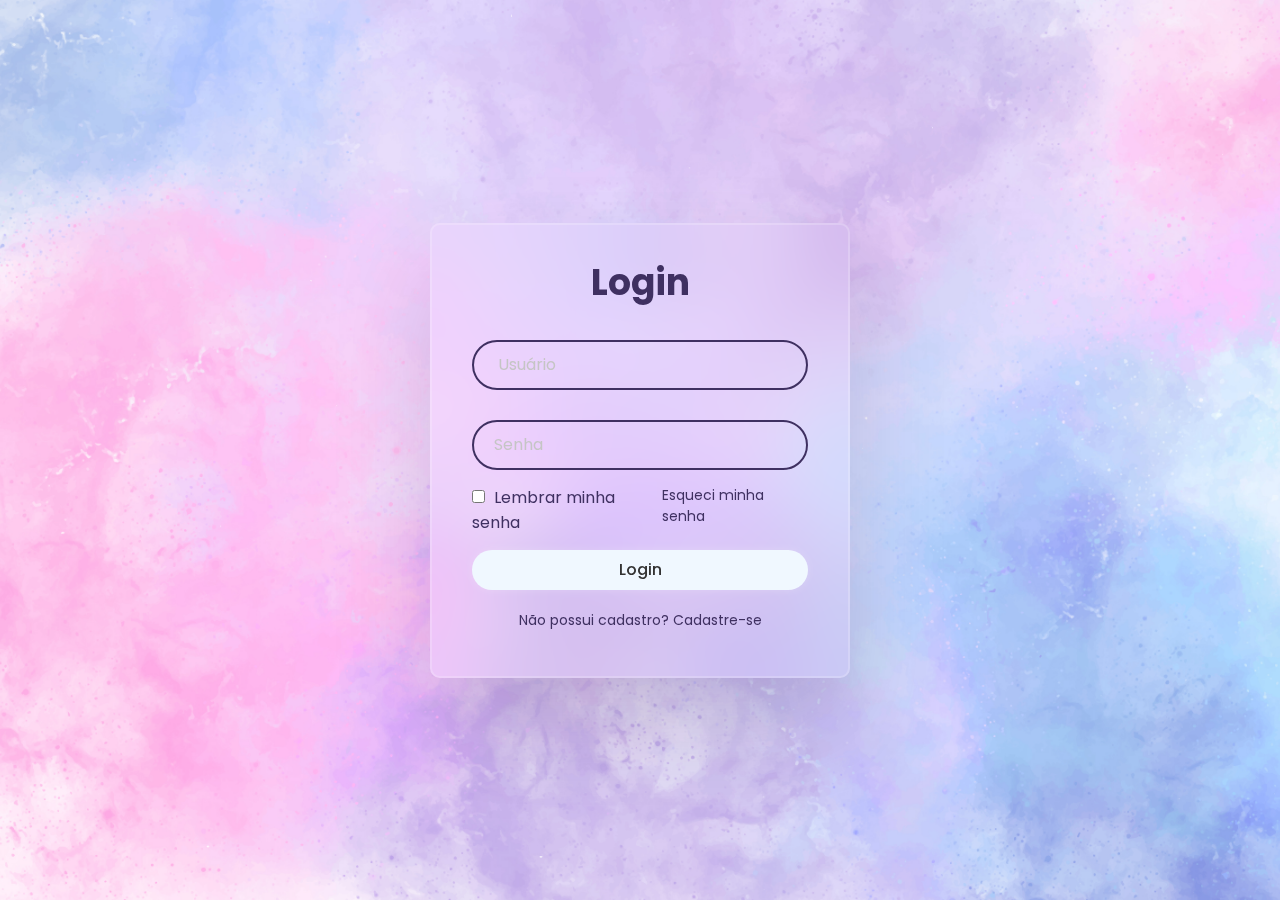
<file: login/login.html>
<!DOCTYPE html>
<html lang="pt-br">

<head>
    <meta charset="UTF-8">
    <meta name="viewport" content="width=device-width, initial-scale=1.0">
    <link rel="stylesheet" href="style.css">
    <title>Login</title>
</head>

<body>

    <main class="container">
        <form>
            <h1>Login</h1>
            <div class="input-box">
                <input type="email" placeholder=" Usuário">
            </div>
            <div class="input-box">
                <input type="password" placeholder="Senha">
            </div>


            <div class="remember">
                <label>
                    <input type="checkbox">
                    Lembrar minha senha
                </label>
                <a href="#">Esqueci minha senha</a>
            </div>

            <button class="login" type="submit">Login</button>

            <div class="register-link">
                <p> Não possui cadastro? <a href="#">Cadastre-se</a></p>
            </div>

        </form>


    </main>



</body>

</html>
</file>
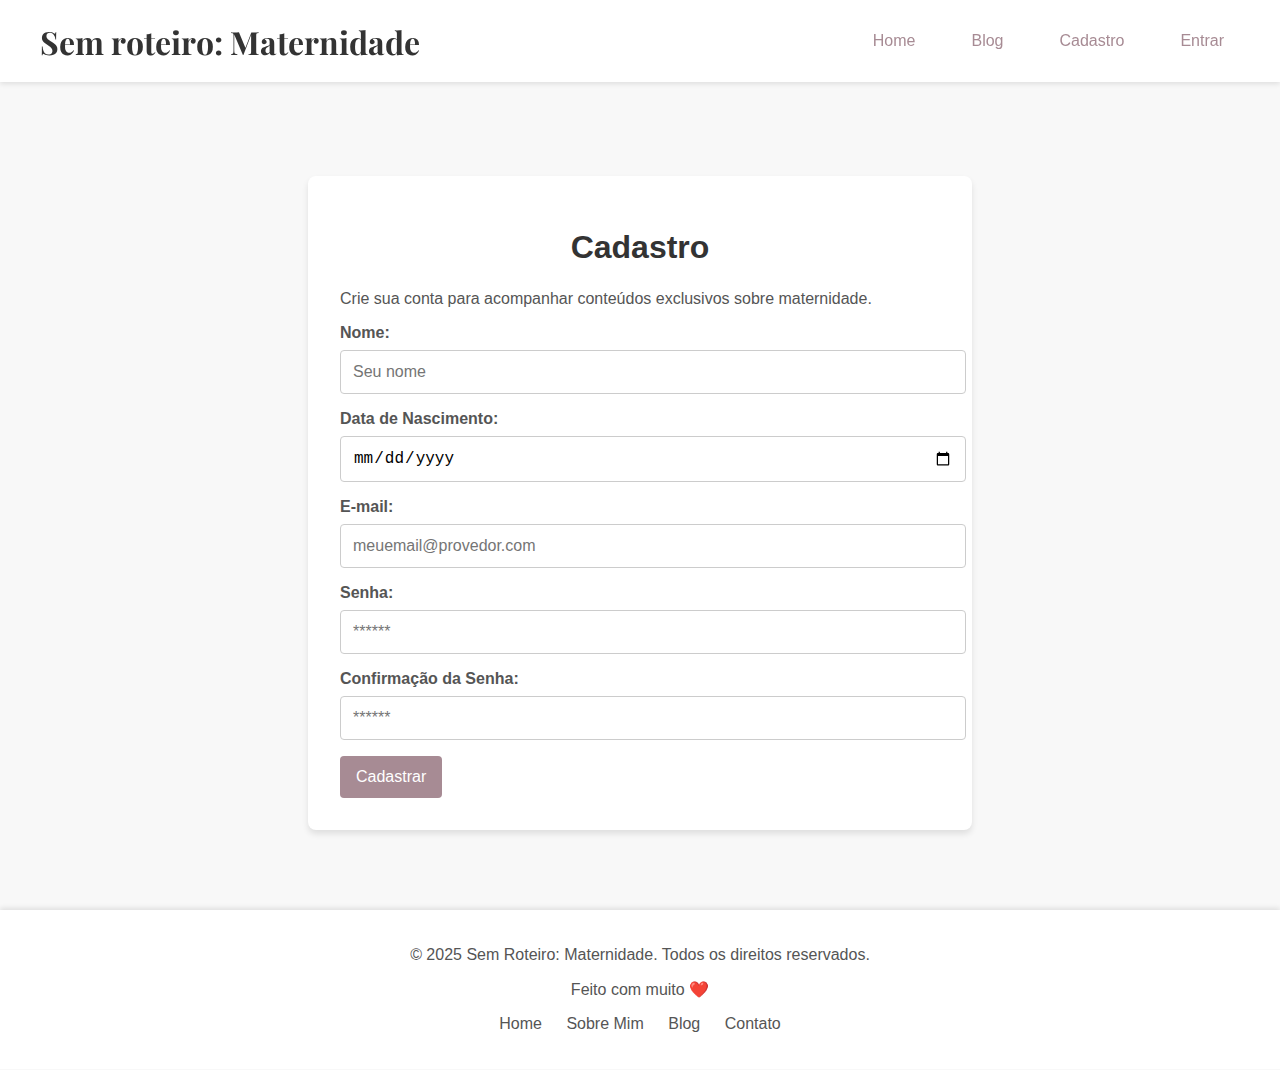
<file: public/cadastro.html>
<!DOCTYPE html>
<html lang="pt-br">

<head>
    <meta charset="UTF-8">
    <meta name="viewport" content="width=device-width, initial-scale=1.0">
    <title>Sem roteiro: Cadastro</title>
    <link rel="stylesheet" href="./css/home.css">
</head>

<body>
    <header>
        <nav>
            <div class="logo">

                <span>Sem roteiro: Maternidade </span>
            </div>
            <ul class="menu">
                <li><a href="index.html">Home</a></li>
                <li><a href="quiz.html">Blog</a></li>
                <li><a href="cadastro.html">Cadastro</a></li>
                <li><a class="login" href="login.html">Entrar</a></li>
            </ul>
        </nav>
    </header>

    <main>
        <section class="cadastro-container">
            <h1>Cadastro</h1>
            <p>Crie sua conta para acompanhar conteúdos exclusivos sobre maternidade.</p>

            <form id="formCadastro">

                <div class="form-campo">
                    <label for="nome">Nome:</label>
                    <input id="nome" type="text" placeholder="Seu nome">
                </div>
                <div class="form-campo">
                    <label for="Data de Nascimento">Data de Nascimento:</label>
                    <input id="dtNascimento" type="date" placeholder="Data de Nascimento">
                </div>

                <div class="form-campo">
                    <label for="email">E-mail:</label>
                    <input id="email" type="email" placeholder="meuemail@provedor.com">
                </div>
                <div class="form-campo">
                    <label for="senha">Senha:</label>
                    <input id="senha" type="password" placeholder="******">
                </div>
                <div class="form-campo">
                    <label for="confirmacao_senha">Confirmação da Senha:</label>
                    <input id="confirmacao_senha" type="password" placeholder="******">
                </div>

                <button onClick="cadastrar()" class="form-botao" type="submit">Cadastrar</button>
            </form>
        </section>
    </main>

    <footer>
        <div class="container3">
            <div class="footer-info">
                <p>© 2025 Sem Roteiro: Maternidade. Todos os direitos reservados.</p>
                <p>Feito com muito ❤️</p>
            </div>
            <div class="footer-links">
                <ul>
                    <li><a href="/home">Home</a></li>
                    <li><a href="/sobre-mim">Sobre Mim</a></li>
                    <li><a href="/Quiz">Blog</a></li>
                    <li><a href="/contato">Contato</a></li>
                </ul>
            </div>
        </div>
    </footer>
</body>

</html>
<script>

    function cadastrar() {


        var nomeVar = nome.value
        var dataVar = dtNascimento.value
        var emailVar = email.value
        var senhaVar = senha.value
        var confirmSenhaVar = confirmacao_senha.value

        // Verificando se há algum campo em branco
        if (
            nomeVar == "" ||
            emailVar == "" ||
            senhaVar == "" ||
            confirmSenhaVar == "" ||
            dataVar == ""
        ) {
            console.log("Mensagem de erro para todos os campos em branco");
            return false;
        }
        else {
            setInterval(sumirMensagem, 5000);
        }


        // Enviando o valor da nova input
        fetch("/usuarios/cadastrar", {
            method: "POST",
            headers: {
                "Content-Type": "application/json",
            },
            body: JSON.stringify({
                // crie um atributo que recebe o valor recuperado aqui
                // Agora vá para o arquivo routes/usuario.js
                nomeServer: nomeVar,
                emailServer: emailVar,
                senhaServer: senhaVar,
                dataServer: dataVar,
            }),
        })
            .then(function (resposta) {
                console.log("resposta: ", resposta);

                if (resposta.ok) {
                    console.log("Cadastro realizado com sucesso! Redirecionando para tela de Login...")

                    setTimeout(() => {
                        window.location = "login.html";
                    }, "2000");
                } else {
                    throw "Houve um erro ao tentar realizar o cadastro!";
                }
            })
            .catch(function (resposta) {
                console.log(`#ERRO: ${resposta}`);
            });

        return false;
    }

    // Listando empresas cadastradas 
    function listar() {
        fetch("/empresas/listar", {
            method: "GET",
        })
            .then(function (resposta) {
                resposta.json().then((empresas) => {
                    empresas.forEach((empresa) => {
                        listaEmpresasCadastradas.push(empresa);

                        console.log("listaEmpresasCadastradas")
                        console.log(listaEmpresasCadastradas[0].codigo_ativacao)
                    });
                });
            })
            .catch(function (resposta) {
                console.log(`#ERRO: ${resposta}`);
            });
    }

    function sumirMensagem() {
        cardErro.style.display = "none";
    }
</script>
</file>
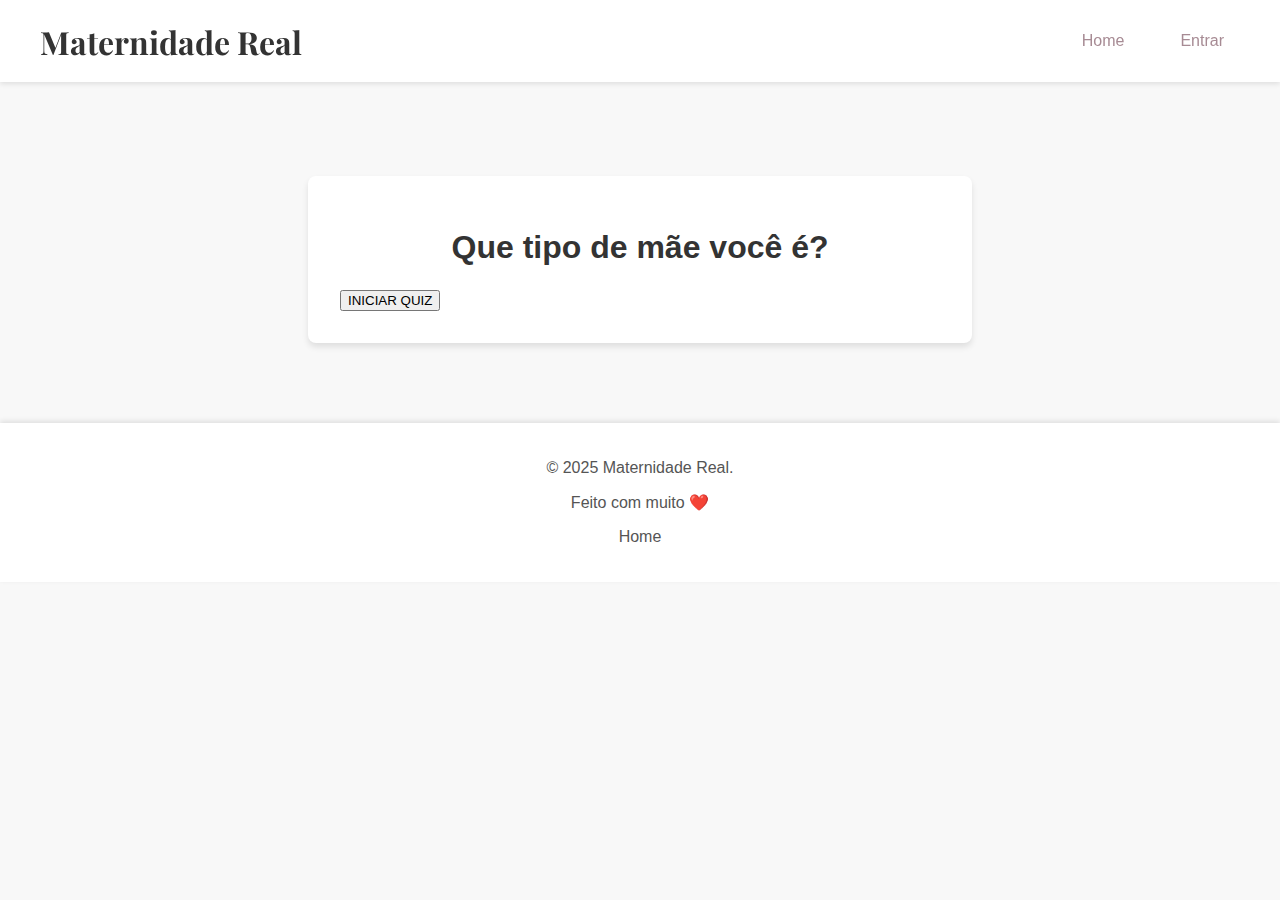
<file: public/interacao.html>
<!DOCTYPE html>
<html lang="en">

<head>
    <meta charset="UTF-8">
    <meta name="viewport" content="width=device-width, initial-scale=1.0">
    <title>Que tipo de mãe você é?</title>
    <link rel="stylesheet" href="./css/home.css">
</head>


<body onload="onloadEsconder()">
    <header>
        <nav class="logo-container">
            <div class="logo">
                <span>Maternidade Real</span>
            </div>
            <ul class="menu">
                <li><a class="home" href="./index.html">Home</a></li>

                <li><a class="login" href="./login.html">Entrar</a></li>
            </ul>
        </nav>
    </header>
    <main class="principal">
        <section class="cadastro-container">
            <h1>Que tipo de mãe você é?</h1>

            <button id="btnIniciarQuiz" onclick="iniciarQuiz()">INICIAR QUIZ</button>

            <div id="pontuacao" class="flex-colunar width-fit-content border-primary">
                <!-- <div id="pontuacaoDuranteJogo" class="flex-colunar padding-8">
                <span class="width-fit-content">Quantidade de acertos: <span id="spanCertas"></span></span>
                <span class="width-fit-content">Quantidade de erros: <span id="spanErradas"></span></span>
            </div> -->
                <div id="pontuacaoFinalJogo" class="flex-colunar padding-8">
                    <span id="pontuacaoFinal" class="width-fit-content">Pontuação Final:
                        <span id="spanPontuacaoFinal">***</span>
                    </span>
                    <span id="msgFinal" class="width-fit-content">***</span>
                </div>
            </div>

            <div id="jogo" class="width-fit-content flex-colunar border-secondary">

                <div id="infoQuestao" class="padding-8">
                    <span>Questão atual: <span id="spanNumeroDaQuestaoAtual"></span> de <span id="qtdQuestoes"></span>
                        questões.</span>
                </div>

                <div id="perguntaDaQuestaoAtual" class="padding-8">
                    <span id="spanQuestaoExibida" class="text-bold"></span>
                </div>

                <div id="infoAlternativas" class="padding-8">
                    <span><em>Escolha uma opção dentre as abaixo:</em></span>
                </div>

                <div id="opcoes" class="flex-colunar padding-8">
                    <span>
                        <input type="radio" id="primeiraOpcao" name="option" class="radio" value="alternativaA" />
                        <label for="primeiraOpcao" class="option" id="labelOpcaoUm"></label>
                    </span>
                    <span>
                        <input type="radio" id="segundaOpcao" name="option" class="radio" value="alternativaB" />
                        <label for="segundaOpcao" class="option" id="labelOpcaoDois"></label>
                    </span>
                    <span>
                        <input type="radio" id="terceiraOpcao" name="option" class="radio" value="alternativaC" />
                        <label for="terceiraOpcao" class="option" id="labelOpcaoTres"></label>
                    </span>
                    <span>
                        <input type="radio" id="quartaOpcao" name="option" class="radio" value="alternativaD" />
                        <label for="quartaOpcao" class="option" id="labelOpcaoQuatro"></label>
                    </span>
                </div>

                <div id="botoes" class="flex-colunar padding-8">
                    <button onclick="submeter()" id="btnSubmeter">Submeter resposta</button>
                    <button onclick="avancar()" id="btnProx" disabled>Avançar para próxima questão</button>
                    <!-- <button onclick="finalizar()" id="btnConcluir" disabled>Finalizar Quiz</button> -->
                    <button onclick="tentarNovamente()" id="btnTentarNovamente" disabled>Tentar novamente</button>
                </div>
            </div>
            </div>
    </main>
    </section>
    <footer>
        <div class="container3">
            <div class="footer-container">
                <div class="footer-info">
                    <p>© 2025 Maternidade Real.</p>
                    <p>Feito com muito ❤️</p>
                </div>
                <div class="footer-links">
                    <ul>
                        <li><a href="index.html">Home</a></li>

                    </ul>
                </div>
            </div>
        </div>
    </footer>

</body>

</html>
<script>
    if(sessionStorage.EMAIL_USUARIO == ""){
        window.location = "index.html"
    }

    var perfilFinal = "";
    let racional = 0;
    let emocional = 0;
    let colaborativa = 0;
    let ansiosa = 0;
    const listaDeQuestoes = [

        {
            pergunta: "Quando seu filho cai e se machuca, o que você faz primeiro?",
            alternativaA: { texto: "Fico nervosa e penso no pior.", tipo: "ansiosa" },
            alternativaB: { texto: "Abraço e acalmo ele antes de qualquer coisa.", tipo: "emocional" },
            alternativaC: { texto: "Verifico se ele não teve nada grave e dou orientações.", tipo: "racional" },
            alternativaD: { texto: "Se ele diz que está bem, deixo ele continuar brincando.", tipo: "colaborativa" }

        },
        {
            pergunta: "Como você reage quando seu filho faz birra?",
            alternativaA: { texto: "Converso com calma.", tipo: "racional" },
            alternativaB: { texto: "Dou colo e carinho.", tipo: "emocional" },
            alternativaC: { texto: "Peço ajuda para alguém.", tipo: "colaborativa" },
            alternativaD: { texto: "Fico muito nervosa.", tipo: "ansiosa" }
        },

        {
            pergunta: "Quando seu filho fica doente, você:",
            alternativaA: { texto: "Segue orientações médicas à risca.", tipo: "racional" },
            alternativaB: { texto: "Se desespera e chora.", tipo: "ansiosa" },
            alternativaC: { texto: "Busca apoio com amigos ou família.", tipo: "colaborativa" },
            alternativaD: { texto: "Fica com ele o tempo todo no colo.", tipo: "emocional" }
        },

        {
            pergunta: "Você costuma se sentir...",
            alternativaA: { texto: "Organizada, com tudo sob controle.", tipo: "racional" },
            alternativaB: { texto: "Muito conectada ao seu filho emocionalmente.", tipo: "emocional" },
            alternativaC: { texto: "Sobrecarregada e sozinha.", tipo: "ansiosa" },
            alternativaD: { texto: "Parte de uma rede de apoio que torna tudo mais leve.", tipo: "colaborativa" }
        },

        {
            pergunta: "Seu filho derruba comida no chão logo após você limpar. O que você faz?",
            alternativaA: { texto: "Pede para ele ajudar a limpar, explicando com calma.", tipo: "racional" },
            alternativaB: { texto: "Abraça e diz que tudo bem, 'essas coisas acontecem'.", tipo: "emocional" },
            alternativaC: { texto: "Chama alguém para ajudar a limpar, pois já está exausta.", tipo: "colaborativa" },
            alternativaD: { texto: "Fica nervosa, suspira fundo e começa a se culpar.", tipo: "ansiosa" }
        },
        {
            pergunta: "Como você lida com a rotina de tarefas da casa e cuidados com o filho?",
            alternativaA: { texto: "Faz uma lista, separa por horários e segue um cronograma.", tipo: "racional" },
            alternativaB: { texto: "Vai fazendo conforme sente, priorizando o que acha mais importante no momento.", tipo: "emocional" },
            alternativaC: { texto: "Divide com quem estiver por perto, sempre pede uma mãozinha.", tipo: "colaborativa" },
            alternativaD: { texto: "Se perde na bagunça e sente que não dá conta.", tipo: "ansiosa" }
        },
        {
            pergunta: "Quando precisa tomar uma decisão importante sobre seu filho, você…",
            alternativaA: { texto: "Pesquisa bastante, compara opiniões e escolhe com base lógica.", tipo: "racional" },
            alternativaB: { texto: "Ouve seu coração e confia no seu instinto.", tipo: "emocional" },
            alternativaC: { texto: "Consulta amigas, grupos de mães ou familiares antes.", tipo: "colaborativa" },
            alternativaD: { texto: "Fica insegura, com medo de errar e demora a decidir.", tipo: "ansiosa" }
        },
    ]

    // variáveis globais    
    let numeroDaQuestaoAtual = 0
    let pontuacaoFinal = 0
    let tentativaIncorreta = 0
    let quantidadeDeQuestoes = listaDeQuestoes.length
    

    function onloadEsconder() {
        document.getElementById('pontuacao').style.display = "none"
        document.getElementById('jogo').style.display = "none"
    }

    function iniciarQuiz() {
        document.getElementById('pontuacao').style.display = "flex"
        document.getElementById('jogo').style.display = "flex"
        document.getElementById('btnIniciarQuiz').style.display = "none"

        document.getElementById('qtdQuestoes').innerHTML = quantidadeDeQuestoes

        preencherHTMLcomQuestaoAtual(0)

        btnSubmeter.disabled = false
        btnProx.disabled = true
        // btnConcluir.disabled = true
        btnTentarNovamente.disabled = true
    }

    function preencherHTMLcomQuestaoAtual(index) {
        habilitarAlternativas(true)
        const questaoAtual = listaDeQuestoes[index]
        numeroDaQuestaoAtual = index
        console.log("questaoAtual")
        console.log(questaoAtual)
        document.getElementById("spanNumeroDaQuestaoAtual").innerHTML = Number(index) + 1 // ajustando porque o index começa em 0
        document.getElementById("spanQuestaoExibida").innerHTML = questaoAtual.pergunta;

        document.getElementById("labelOpcaoUm").innerHTML = questaoAtual.alternativaA.texto;
        document.getElementById("labelOpcaoDois").innerHTML = questaoAtual.alternativaB.texto;
        document.getElementById("labelOpcaoTres").innerHTML = questaoAtual.alternativaC.texto;
        document.getElementById("labelOpcaoQuatro").innerHTML = questaoAtual.alternativaD.texto;
    }

    function submeter() {
        const options = document.getElementsByName("option"); // recupera alternativas no html

        let hasChecked = false
        for (let i = 0; i < options.length; i++) {
            if (options[i].checked) {
                hasChecked = true
                break
            }
        }

        if (!hasChecked) {
            alert("Não há alternativas escolhidas. Escolha uma opção.")
        } else {
            btnSubmeter.disabled = true
            btnProx.disabled = false

            habilitarAlternativas(false)

            checarResposta()
        }
    }

    function habilitarAlternativas(trueOrFalse) {
        let opcaoEscolhida = trueOrFalse ? false : true

        primeiraOpcao.disabled = opcaoEscolhida
        segundaOpcao.disabled = opcaoEscolhida
        terceiraOpcao.disabled = opcaoEscolhida
        quartaOpcao.disabled = opcaoEscolhida

    }

    function avancar() {
        btnProx.disabled = true
        btnSubmeter.disabled = false

        desmarcarRadioButtons();
        numeroDaQuestaoAtual++;

        if (numeroDaQuestaoAtual < quantidadeDeQuestoes) {
            preencherHTMLcomQuestaoAtual(numeroDaQuestaoAtual);
            limparCoresBackgroundOpcoes();
        } else {
            finalizarJogo();
        }
    }

    function tentarNovamente() {
        // atualiza a página
        window.location.reload();
    }

    function checarResposta() {
        const questaoAtual = listaDeQuestoes[numeroDaQuestaoAtual] // questão atual 

        const options = document.getElementsByName("option"); // recupera alternativas no html


        options.forEach((option) => {
            if (option.checked) {
                const alternativa = option.value; // "alternativaB"
                const tipo = questaoAtual[alternativa].tipo;

                if (tipo === "racional") racional++;
                else if (tipo === "emocional") emocional++;
                else if (tipo === "colaborativa") colaborativa++;
                else if (tipo === "ansiosa") ansiosa++;
            }
        });

    }

    function limparCoresBackgroundOpcoes() {
        const options = document.getElementsByName("option");
        options.forEach((option) => {
            document.getElementById(option.labels[0].id).classList.remove("text-danger-with-bg")
            document.getElementById(option.labels[0].id).classList.remove("text-success-with-bg")
        })
    }

    function desmarcarRadioButtons() {
        const options = document.getElementsByName("option");
        for (let i = 0; i < options.length; i++) {
            options[i].checked = false;
        }
    }

    function finalizarJogo() {
        const perfis = [
            { nome: "Racional", valor: racional },
            { nome: "Emocional", valor: emocional },
            { nome: "Colaborativa", valor: colaborativa },
            { nome: "Ansiosa", valor: ansiosa }
        ];

        let perfilFinal = "Equilibrada";
        let maior = -1;
        var indiceFkPerfil = 0;
        for (let i = 0; i < perfis.length; i++) {
            if (perfis[i].valor > maior) {
                maior = perfis[i].valor;
                perfilFinal = perfis[i].nome;
                indiceFkPerfil = i + 1;
            }
        }
        const descricoes = {
            "Racional": "Você é uma mãe racional! Toma decisões com base em lógica e planejamento. Gosta de organização, clareza e previsibilidade no cuidado com seu filho.",
            "Emocional": "Você é uma mãe emocional! Conecta-se profundamente com o seu filho e prioriza o afeto. Suas decisões partem do coração, e seu amor é sua bússola.",
            "Colaborativa": "Você é uma mãe colaborativa! Valoriza trocas, conselhos e acredita que a maternidade é mais leve quando é compartilhada. Você não tem medo de pedir ajuda.",
            "Ansiosa": "Você é uma mãe ansiosa. Se preocupa com cada detalhe, se cobra muito e muitas vezes sente medo de errar. Mas tudo isso vem do amor profundo que sente.",
            "Equilibrada": "Você mostra traços de vários perfis e se adapta conforme a situação. Um retrato real da maternidade, com momentos de razão, emoção, apoio e dúvidas."
        };

        let textoParaMensagemFinal = "Obrigada por participar!<br><br>";
        textoParaMensagemFinal += "<strong>Seu perfil de mãe é: " + perfilFinal + "</strong><br><br>";
        textoParaMensagemFinal += descricoes[perfilFinal];

        document.getElementById('msgFinal').innerHTML = `
             <div class="box-resultado-final">
        ${textoParaMensagemFinal}
            </div>`;

        document.getElementById('jogo').classList.add("text-new-gray");

        btnProx.disabled = true;
        btnSubmeter.disabled = true;
        // btnConcluir.disabled = true;
        btnTentarNovamente.disabled = false;

        var id = sessionStorage.ID_USUARIO;
        console.log(perfilFinal); // mostra qual o perfilFinal
        console.log(indiceFkPerfil); // 

        fetch("/usarQuiz/quizPerfil", {
            method: "POST",
            headers: {
                "Content-Type": "application/json"
            },
            body: JSON.stringify({
                tipoPerfil: indiceFkPerfil,
                idUsuario : id
            })
        })
            .then(res => {
                if (res.ok) {
                    console.log("Resultado salvo no banco!");
                } else {
                    console.error("Erro ao salvar resultado.");
                }
            })
            .catch(err => {
                console.error("Erro na requisição:", err);
            });

    }


</script>
</file>
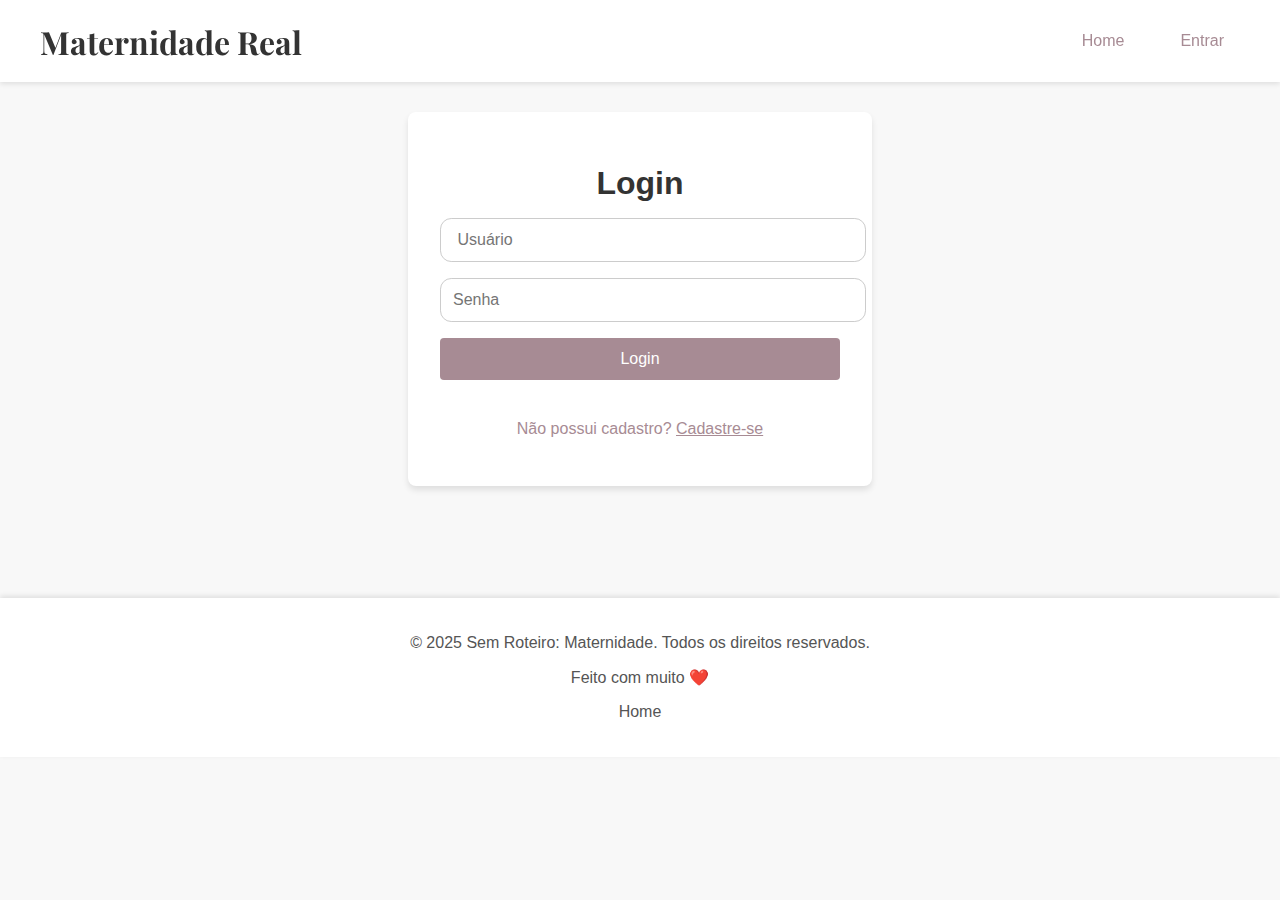
<file: public/login.html>
<!DOCTYPE html>
<html lang="en">

<head>
    <meta charset="UTF-8">
    <meta name="viewport" content="width=device-width, initial-scale=1.0">
    <title>Maternidade Real: Login</title>
    <meta name="description" content="Explore o mundo da maternidade real">
    <link rel="stylesheet" href="./css/home.css">
</head>

<body>
    <header>
        <nav>

            <div class="logo">

                <span>Maternidade Real </span>
            </div>

            <ul class="menu">
                <li><a href="./index.html">Home</a></li>

                <li><a class="login" href="./login.html">Entrar</a></li>
            </ul>
        </nav>

    </header>
    <main class="login-container">
        <div class="login-form">
            <h1>Login</h1>
            <div class="input-box">
                <input id="email_input" type="email" placeholder=" Usuário">
            </div>
            <div class="input-box">
                <input id="senha_input" type="password" placeholder="Senha">
            </div>

            <button onClick="entrar()" class="login-botao" type="submit">Login</button>

            <div class="register-link">
                <p> Não possui cadastro? <a href="cadastro.html">Cadastre-se</a></p>
            </div>

        </div>


    </main>
    <footer>
        <div class="container3">

            <div class="logoFooter">
            </div>
            <div class="footer-container">
                <div class="footer-info">
                    <p>© 2025 Sem Roteiro: Maternidade. Todos os direitos reservados.</p>
                    <p>Feito com muito ❤️ </p>
                </div>
                <div class="footer-links">
                    <ul>
                        <li><a href="/home">Home</a></li>
                    </ul>
                </div>
    </footer>


</body>

</html>

<script>


    function entrar() {

        var emailVar = email_input.value;
        var senhaVar = senha_input.value;

        if (emailVar == "" || senhaVar == "") {
            alert("Por favor, preencha todos os campos.");
            return false;
        }

        console.log("FORM LOGIN: ", emailVar);
        console.log("FORM SENHA: ", senhaVar);

        fetch("/usuarios/autenticar", {
            method: "POST",
            headers: {
                "Content-Type": "application/json"
            },
            body: JSON.stringify({
                emailServer: emailVar,
                senhaServer: senhaVar
            })
        }).then(function (resposta) {
            console.log("ESTOU NO THEN DO entrar()!")

            if (resposta.ok) {
                console.log(resposta);

                resposta.json().then(json => {
                    console.log(json);
                    console.log(JSON.stringify(json));
                    sessionStorage.EMAIL_USUARIO = json.email;
                    sessionStorage.NOME_USUARIO = json.nome;
                    sessionStorage.ID_USUARIO = json.idUsuario;
                    setTimeout(function () {
                        window.location = "dashboard/mural.html";
                    }, 1000); // apenas para exibir o loading

                });

            } else {

                console.log("Houve um erro ao tentar realizar o login!");

                resposta.text().then(texto => {
                    console.error(texto);
                    alert("E-mail ou senha inválidos. Verifique se você já fez o cadastro.");
                });
            }

        }).catch(function (erro) {
            console.log(erro);
        })

        return false;
    }

</script>
</file>
<file: login/style.css>
@import url('https://fonts.googleapis.com/css2?family=Poppins:ital,wght@0,100;0,200;0,300;0,400;0,500;0,600;0,700;0,800;0,900;1,100;1,200;1,300;1,400;1,500;1,600;1,700;1,800;1,900&display=swap');

*{
    margin: 0;
    padding:0;
    box-sizing: border-box;
    font-family:"Poppins", sans-serif;
}

body {
    display: flex;
    justify-content: center;
    align-items: center;
    min-height: 100vh ;
    background-image:  url(../assets/imgs/teladefundo_login.jpg);
    background-position: center;
    background-size: cover;

}
.container{
    width: 420px;
    background-color: transparent;
    border:2px solid rgba(255, 255, 255, .2);
    border-radius: 10px;
    color: #3f3061;
    padding: 30px 40px;
    box-shadow: rgba(17, 12, 46, 0.15) 0px 48px 100px 0px;
    backdrop-filter: blur(30px);
}

.container h1{
    font-size: 36px;
    text-align: center;
}

.input-box{
    position: relative;
    width: 100%;
    height: 50px;
    margin: 30px 0;
}

.input-box input{
    width: 100%;
    height: 100%;
    background-color: transparent;
    border:2px solid;
    border-color:#3f3061;
    border-radius: 40px;
    outline: none;
    font-size: 16px;
    color:#3f3061;
    padding: 20px 45px 20px 20px;
}


.input-box input::placeholder{
    color: #c5c5c5;

}
.remember{
    display: flex;
    justify-content: space-between;
    margin: -15px 0 15px;
}

.remember label input{
    accent-color: white;
    margin-right: 5px;
    font-size: 14px;

}
.remember a:hover{
    text-decoration: underline;

}
.remember a{
    text-decoration: none;
    color:#3f3061;
    font-size: 14px;
    
}

.login{
    width: 100%;
    height: 40px;
    background-color: aliceblue;
    border: none;
    border-radius: 40px;
    cursor: pointer;
    font-size: 16px;
    color: #333;
    font-weight: 500;
    box-shadow: 0 0 10px rgba(255, 255, 255, .2);
}

.login:hover {
    background-color: transparent;
    border: 2px solid rgba(255, 255, 255, .2);
    color: #fff;
}

.register-link{
    font-size: 14px;
    text-align: center;
    margin: 20px 0 15px;
}
.register-link a{
    text-decoration: none;
    color: #3f3061;
    font-weight: 600px;
}
.register-link a:hover{
   text-decoration: underline; 
}
</file>
<file: public/css/home.css>
@import url('https://fonts.googleapis.com/css2?family=Playfair+Display:wght@500;600&display=swap');


body {
    font-family: 'Open Sans', sans-serif;
    margin: 0;
    background-color: #f8f8f8;
    color: #555;
}

.primeira-sessao {
    background-color: #a78b94;
    margin: 0;
    padding: 20px;

}

h1 {
    font-family: "Tuffy", sans-serif;
    font-size: 2.5rem;
    color: #333;
    margin-bottom: 1.5rem;
}

h2 {
    font-family: "Tuffy", sans-serif;
    font-size: 2rem;
    color: #333;
    text-align: center;
    margin-bottom: 1.5rem;
}

img {
    display: block;
    max-width: 100%;
    height: auto;
}


header {
    background-color: #fff;
    box-shadow: 0 2px 5px rgba(0, 0, 0, 0.1);
    padding: 1rem 0;
    position: fixed;
    top: 0;
    left: 0;
    width: 100%;
    z-index: 1000;

}

nav {
    max-width: 1200px;
    margin: 0 auto;
    display: flex;
    justify-content: space-between;
    align-items: center;
    padding: 0 1rem;
}

.logo {
    font-family: 'Playfair Display', serif;
    font-size: 2rem;
    font-weight: bold;
    color: #333;
}


.menu {
    display: flex;
}

.menu li {
    list-style: none;
    margin-left: 1.5rem;
}

.menu a {
    color: #a78b94;
    padding: 0.5rem 1rem;
    text-decoration: none;

}

.menu a:hover {
    color: #a78b94;
}



main {
    margin-top: 4rem;
    padding-bottom: 2rem;
    padding-top: 4rem;
}

.principal {
    background-color: #f8f8f8;
}



.begin {
    display: flex;
    flex-direction: column;
    justify-content: center;
    align-items: center;
    max-width: 1200px;
    margin: 2rem auto;
    padding: 2rem;
    border-bottom: 1px solid #ccc;
    padding-bottom: 3rem;
    text-align: center;
}

.begin p {
    margin-left: 10%;
    margin-right: 10%;
    line-height: 1.5;
}



.begin-subtitulo {
    font-size: 1.2rem;
}


.begin-imagens-container {
    display: flex;
    flex-wrap: wrap;
    gap: 1rem;
    margin-top: 1rem;
}

.begin-imagens-container figure {
    margin: 0;
    flex: 1 0 150px;
}

.begin-imagens-container img {
    width: 100%;
    height: 100%;
    object-fit: cover;
    border-radius: 0.5rem;
    box-shadow: 0 2px 4px rgba(0, 0, 0, 0.1);

}

.begin-imagens-container img:hover {
    transform: scale(1.05);
}



.home {
    max-width: 1200px;
    margin: 2rem auto;
    padding: 2rem;
}

.sobre-mim {
    max-width: 800px;
    margin: 4rem auto;
    display: flex;
    flex-direction: row;
    align-items: center;
    gap: 2rem;
    background-color: #fdf6f8;
    border-left: 4px solid #a78b94;
    border-radius: 12px;
    box-shadow: 0 4px 12px rgba(0, 0, 0, 0.05);
    padding: 2rem;
}

.sobre-mim img {
    max-width: 200px;
    height: auto;
    border-radius: 1rem;


}

.titulo-sobre-mim {
    display: flex;
    font-family: 'Playfair Display', serif;
    font-size: 1.4rem;
    justify-content: center;
    margin-bottom: 1rem;
    color: #a78b94;
    font-family: 'Epilogue', sans-serif;
    font-weight: 600;
    text-align: left;
    letter-spacing: 0.5px;
}


.sobre-mim-texto {
    flex: 1;
    background-color: #fff;
    padding: 1.5rem;
    border-radius: 0.5rem;
    box-shadow: 0 4px 6px rgba(0, 0, 0, 0.1);
}



/* Swiper*/
.swiper {
    width: 80%;
    max-width: 1000px;
    height: 500px;
    margin: 30px auto;
    width: 70%;
    border-radius: 5%;
    --swiper-theme-color: #a78b94;
    margin: 30px auto;
}

.swiper .swiper-slide {
    display: flex;
    align-items: center;
    justify-content: flex-start;
    padding: 20px;
    box-sizing: border-box;
}

.swiper .slide {
    width: 40%;
    height: auto;
    opacity: 90%;
    border-radius: 8px;
    display: flex;
    justify-content: center;
    align-items: center;
    position: relative;
    margin-left: 30PX;
}

.swiper .slide img {
    max-width: 100%;
    max-height: 100%;
    object-fit: cover;
    border-radius: inherit;
}

.swiper .swiper-slide-conteudo {
    width: 70%;
    height: auto;
    padding-left: 20px;
    text-align: left;
    color: #333;
    margin-left: 10px;
    margin-right: 20px;
    background-color: rgba(167, 139, 148, 0.15);
    border-radius: 12px;
    box-shadow: 0 4px 12px rgba(0, 0, 0, 0.08);
    backdrop-filter: blur(3px);

}

.swiper .swiper-slide-conteudo h3 {
    margin-top: 0;
    font-size: 1.5em;
    color: #222;
}

.swiper .swiper-slide-conteudo p {
    font-size: 1rem;
    line-height: 1.5;
    color: #555;
    width: 100%;
}

/*Cadastro */

.cadastro-container {
    max-width: 600px;
    margin: 3rem auto;
    padding: 2rem;
    background-color: #fff;
    border-radius: 0.5rem;
    box-shadow: 0 4px 6px rgba(0, 0, 0, 0.1);
}

.cadastro-container h1 {
    font-size: 2rem;
    margin-bottom: 1.5rem;
    text-align: center;
}

.cadastro-descricao {
    text-align: center;
    margin-bottom: 1.5rem;
    color: #777;
}

.cadastro-form {
    display: flex;
    flex-direction: column;
}

.form-campo {
    margin-bottom: 1rem;
}

.form-campo label {
    display: block;
    margin-bottom: 0.5rem;
    font-weight: bold;
}

.form-campo input {
    width: 100%;
    padding: 0.75rem;
    border: 1px solid #ccc;
    border-radius: 0.25rem;
    font-size: 1rem;
}

.form-botao {
    background-color: #a78b94;
    color: #fff;
    padding: 0.75rem 1rem;
    border: none;
    border-radius: 0.25rem;
    cursor: pointer;
    font-size: 1rem;
    transition: background-color 0.2s ease-in-out;
}

.form-botao:hover {
    background-color: #8c6d77;
}





/* Login */

.login-container {
    max-width: 400px;
    margin: 7rem auto;
    padding: 2rem;
    background-color: #fff;
    border-radius: 0.5rem;
    box-shadow: 0 4px 6px #0000001a;
}

.login-container h1 {
    font-size: 2rem;
    margin-bottom: 1rem;
    text-align: center;
}

.login-descricao {
    text-align: center;
    margin-bottom: 1.5rem;
    color: #777;
}

.login-form {
    display: flex;
    flex-direction: column;
}

.input-box {
    margin-bottom: 1rem;
}

.input-box label {
    display: block;
    margin-bottom: 0.5rem;
    font-weight: bold;
}

.input-box input {
    width: 100%;
    padding: 0.75rem;
    border: 1px solid #ccc;
    border-radius: 0.7rem;
    font-size: 1rem;
}

.login-botao {
    background-color: #a78b94;
    color: #fff;
    padding: 0.75rem 1rem;
    border: none;
    border-radius: 0.25rem;
    cursor: pointer;
    font-size: 1rem;
}

.login-botao:hover {
    background-color: #8c6d77;
}

.register-link {
    color: #a78b94;
    text-align: center;
    margin-top: 1.5rem;
}

.register-link a {
    color: #a78b94;

}

.Quizz{
    cursor: pointer;
}


/* Footer */
footer {
    background-color: #fff;
    padding: 20px 0;
    text-align: center;
    box-shadow: 0 -2px 5px rgba(0, 0, 0, 0.1);

}

.footer-container {
    max-width: 1200px;
    margin: 0 auto;
}

.footer-info {
    margin-bottom: 10px;
}

.footer-links ul {
    list-style: none;
    padding: 0;
}

.footer-links li {
    display: inline;
    margin: 0 10px;
}

.footer-links a {
    color: #555;
    text-decoration: none;
}

.footer-links a:hover {
    text-decoration: underline;
}

/* chamado do quizz */
.chamada-quiz {
  background-color: #fdf6f8;
  border-left: 6px solid #a78b94;
  margin: 4rem auto;
  max-width: 900px;
  border-radius: 12px;
  box-shadow: 0 4px 12px rgba(0, 0, 0, 0.05);
  padding: 2.5rem;
  text-align: center;
}

.quiz-chamada-container h2 {
  font-family: 'Playfair Display', serif;
  font-size: 1.8rem;
  color: #a78b94;
  margin-bottom: 1rem;
}

.quiz-chamada-container p {
  font-size: 1rem;
  color: #555;
  margin-bottom: 2rem;
  max-width: 700px;
  margin-left: auto;
  margin-right: auto;
  line-height: 1.6;
}

.btn-iniciar-quiz {
  background-color: #a78b94;
  color: white;
  padding: 0.75rem 1.5rem;
  border-radius: 30px;
  font-size: 1rem;
  font-weight: 600;
  text-decoration: none;
  transition: background-color 0.3s ease;
}

.btn-iniciar-quiz:hover {
  background-color: #8c6d77;
}

/* quizz*/

#pontuacaoEJogo {
    display: flex;
    flex-direction: column;
    align-items: center;
    gap: 1.5rem;
}

#jogo {
    display: flex;
    flex-direction: column;
    gap: 1rem;
    text-align: left;
    width: 100%;
}

#infoQuestao,
#perguntaDaQuestaoAtual,
#infoAlternativas,
#opcoes,
#botoes {
    width: 100%;
    max-width: 600px;
    margin: 0 auto;
}

#opcoes {
    display: flex;
    flex-direction: column;
    gap: 0.5rem;
}

#botoes button {
    margin-top: 0.5rem;
    padding: 0.75rem 1.25rem;
    font-size: 1rem;
}

#pontuacaoFinalJogo {
    margin-top: 1rem;
    text-align: center;
}

.box-resultado-final {
    background-color: #f5eef2;
    border: 2px solid #a78b94;
    border-radius: 12px;
    padding: 1.5rem;
    margin-bottom: 1rem;
    font-size: 1.1rem;
    color: #333;
    box-shadow: 0 4px 8px rgba(0, 0, 0, 0.05);
}
</file>
